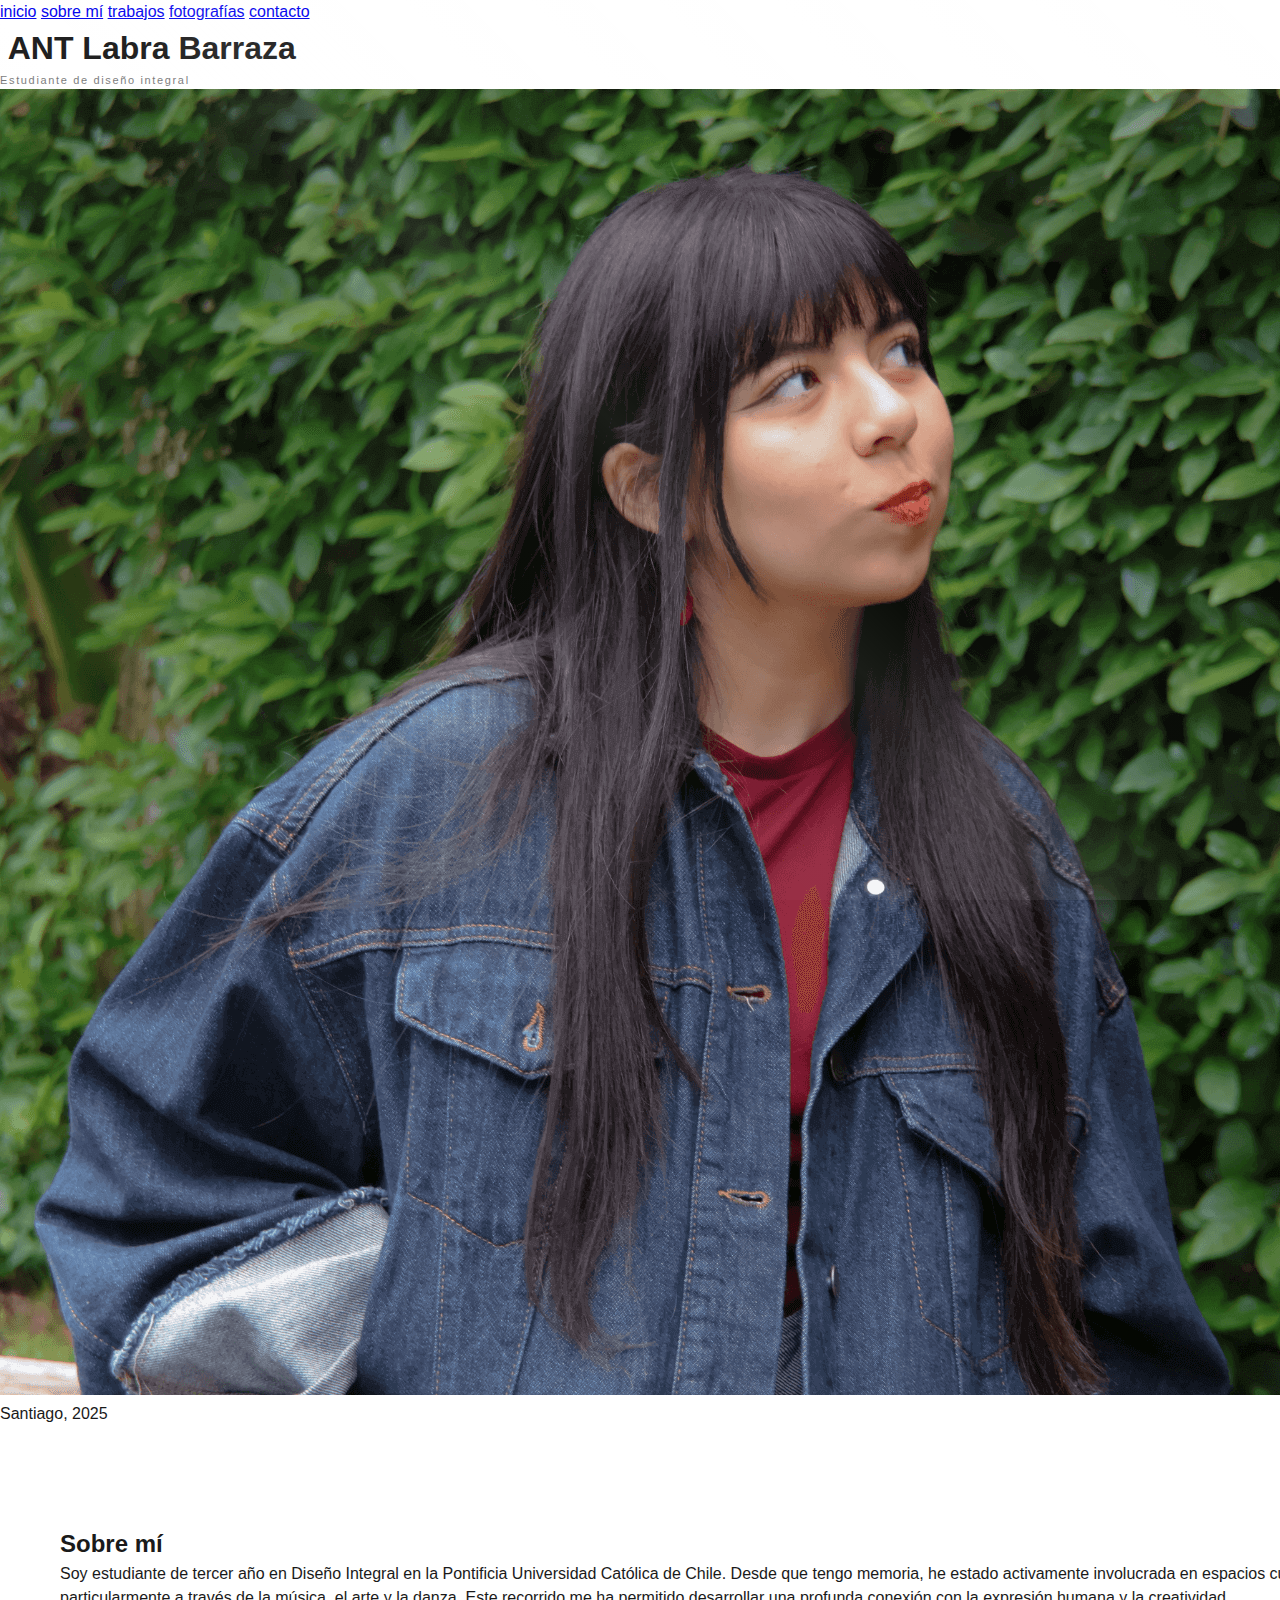
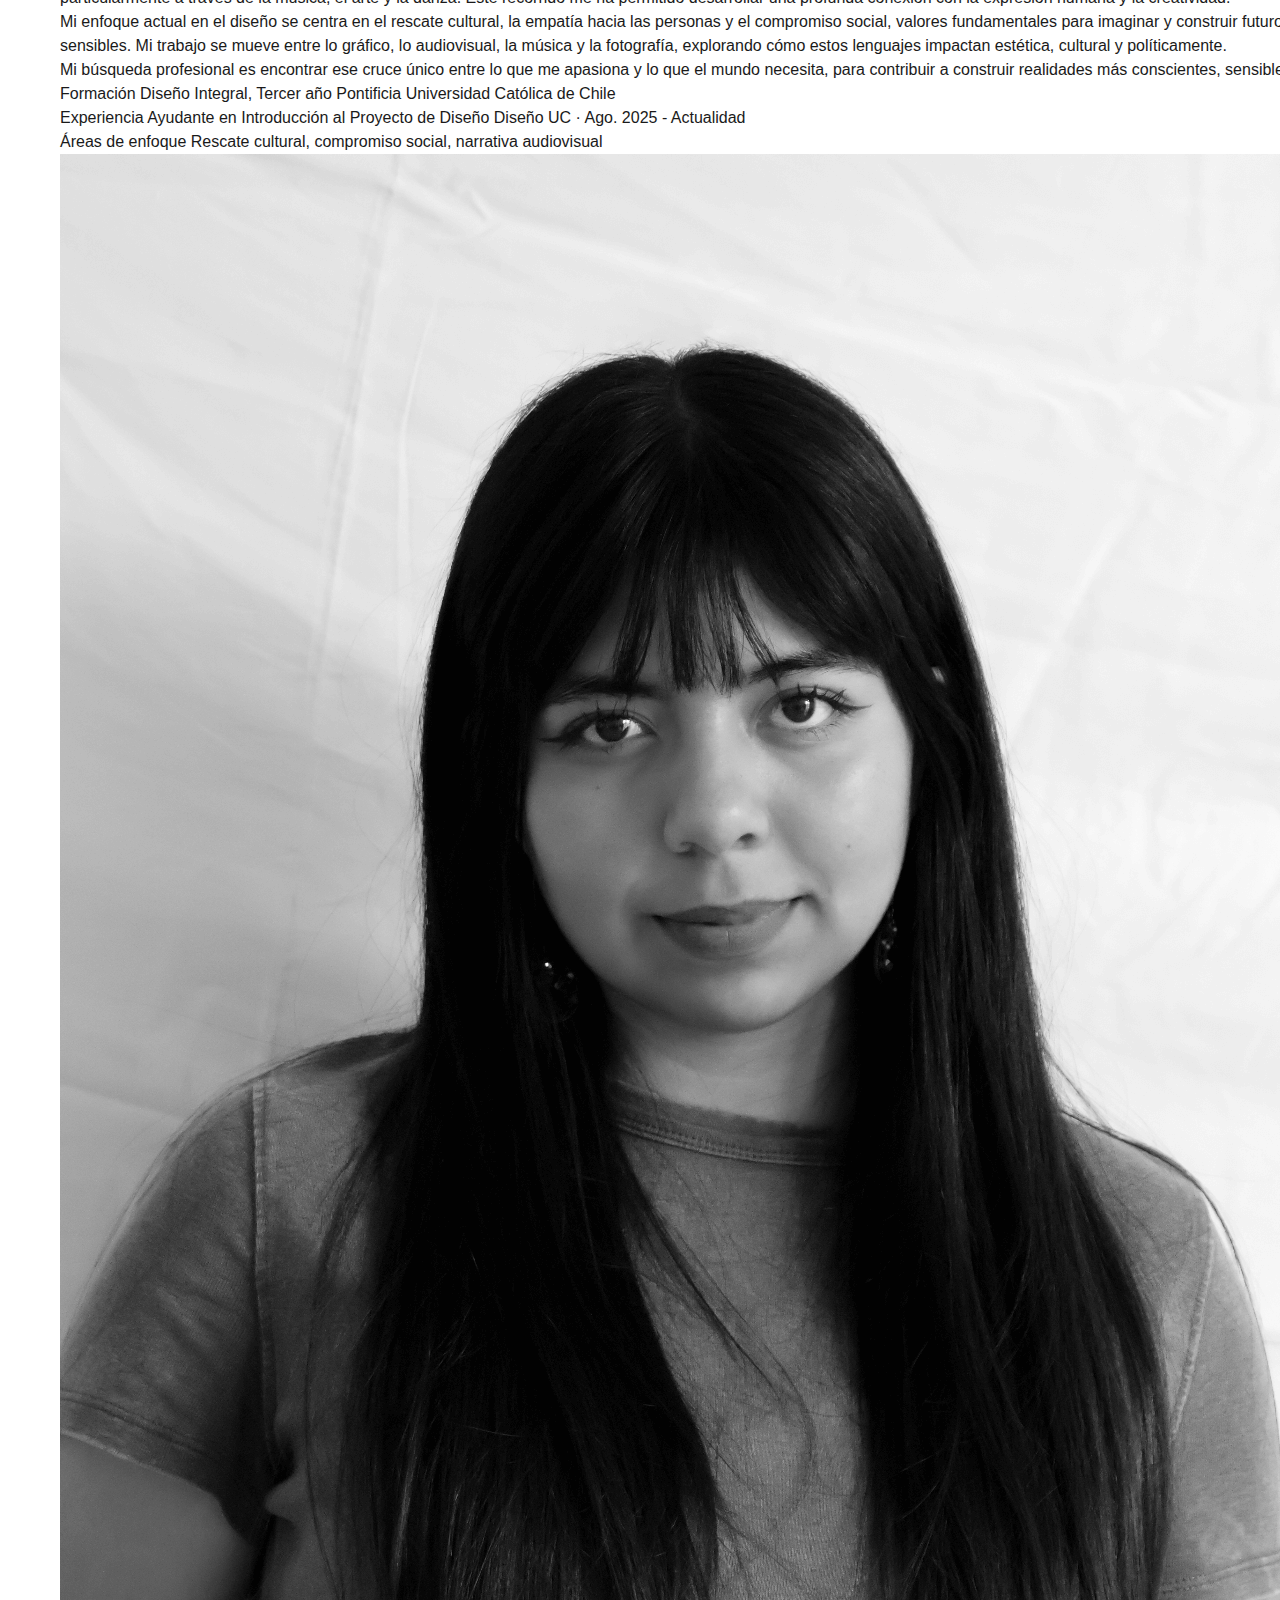
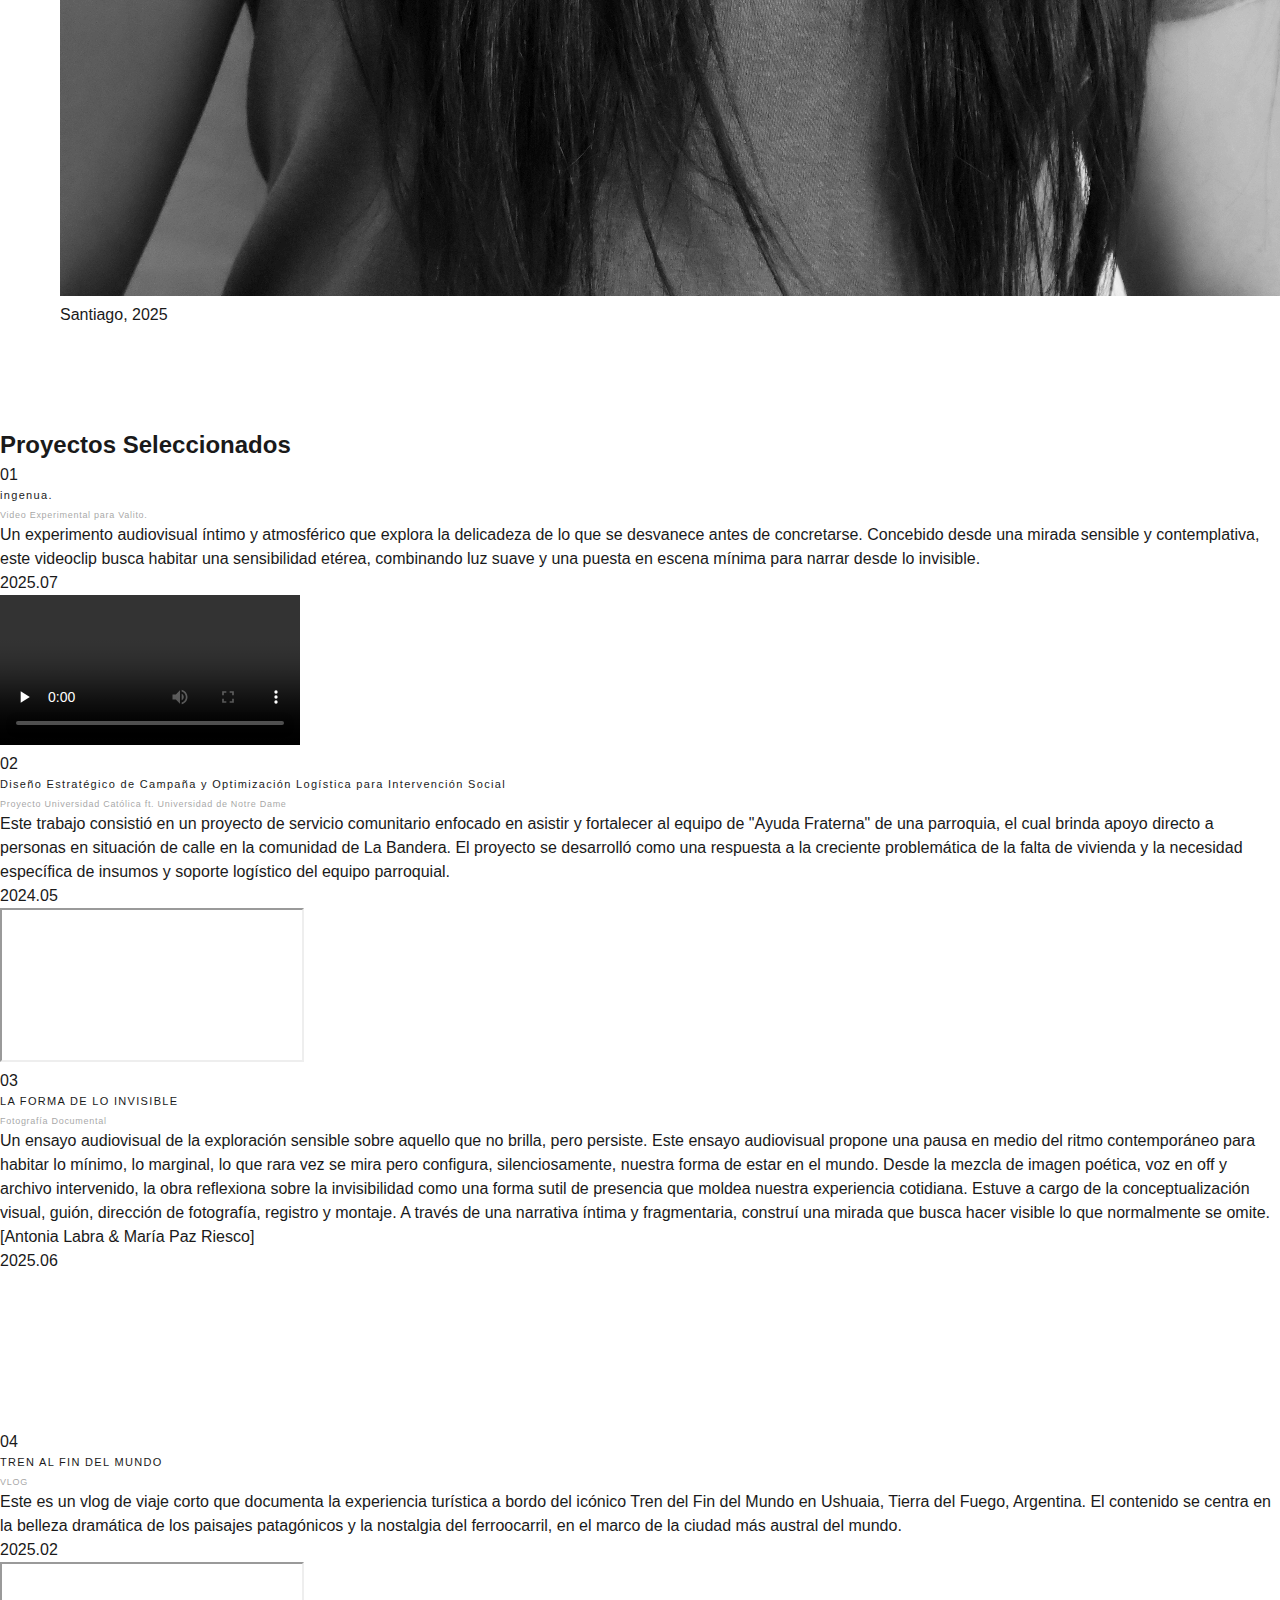
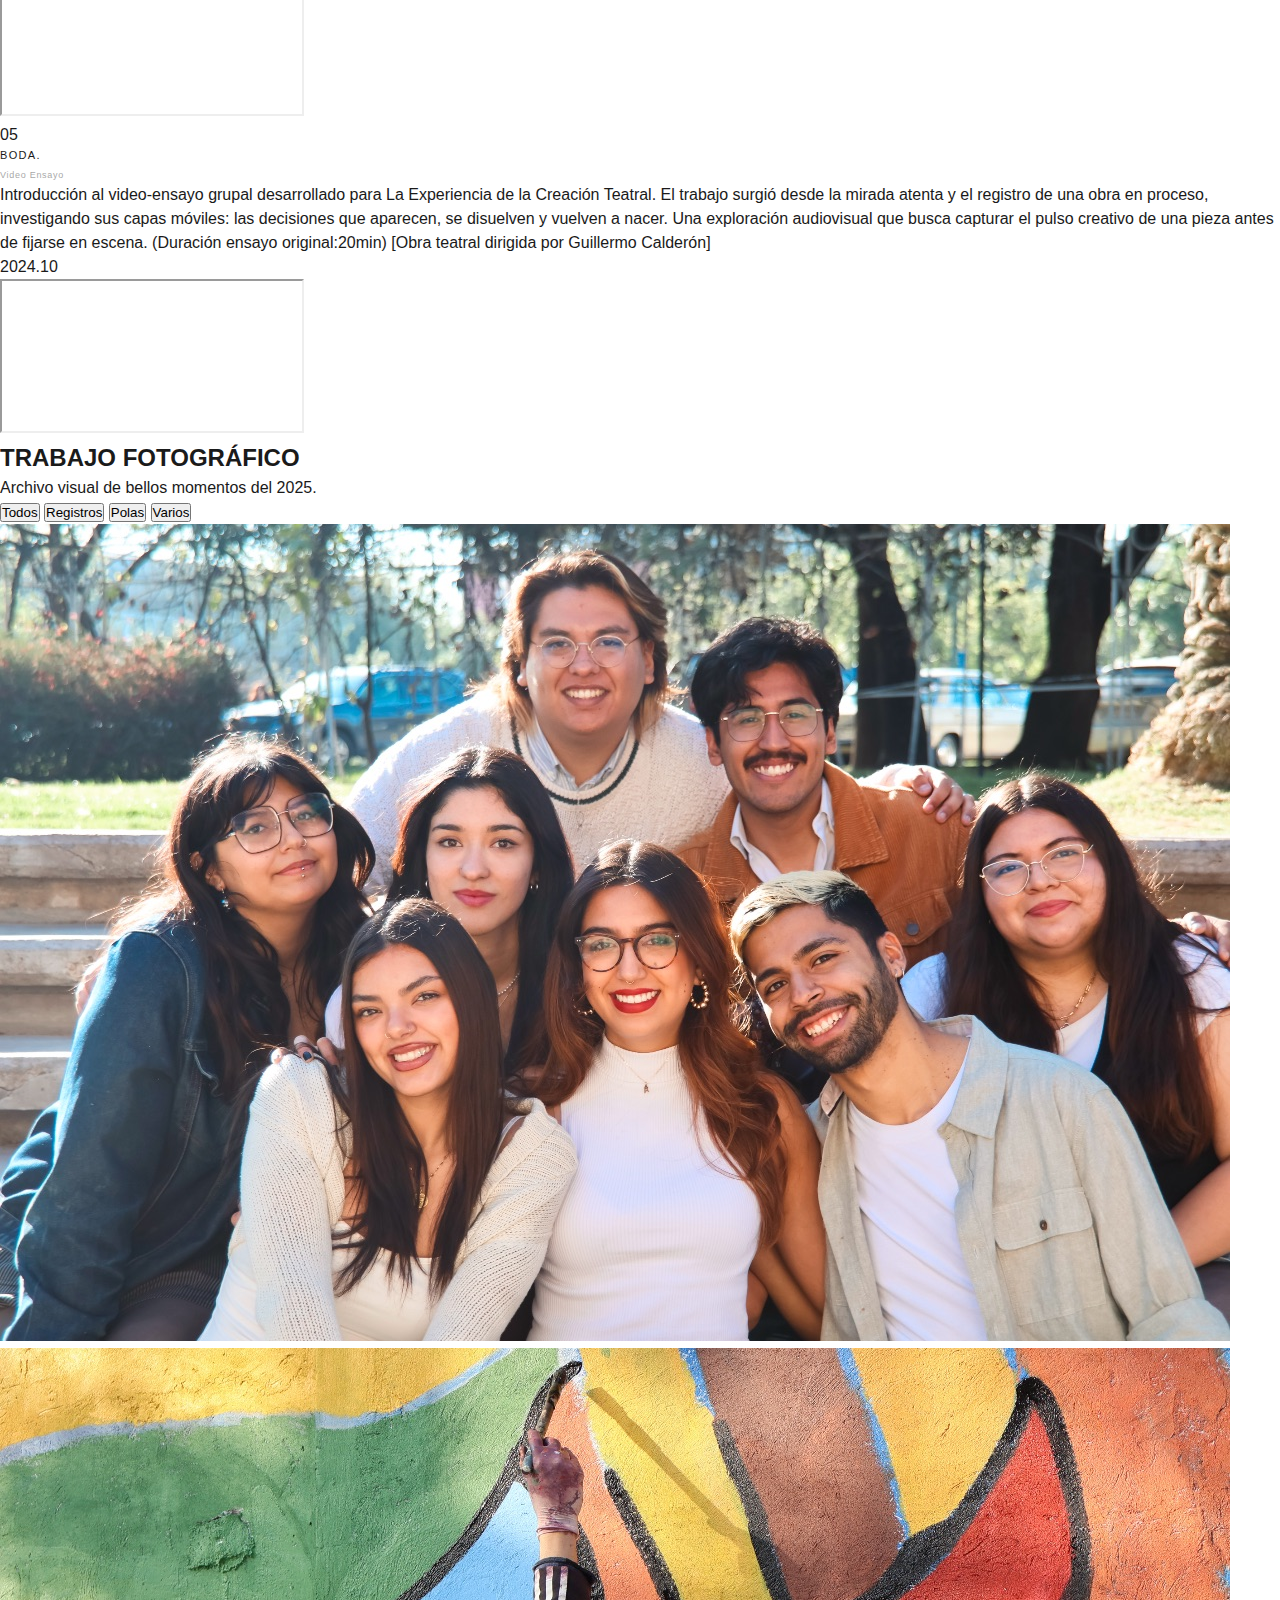
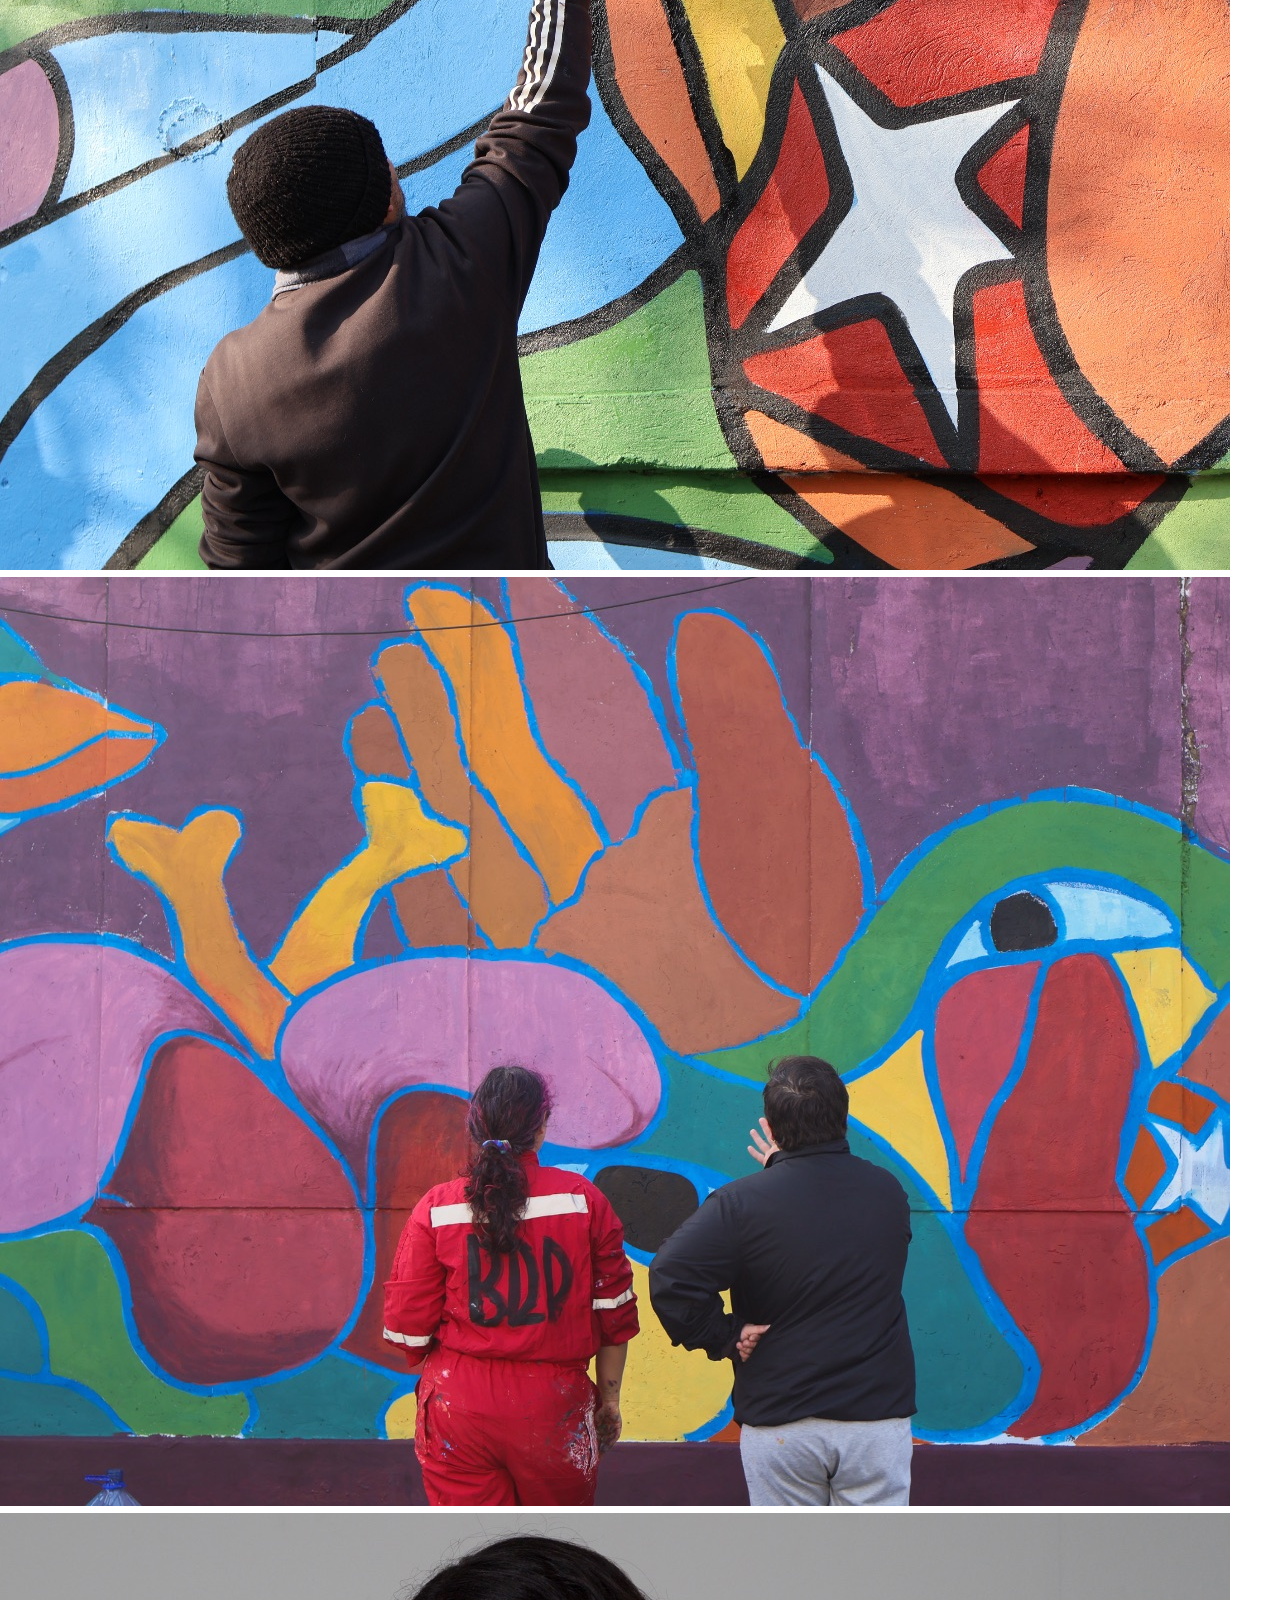
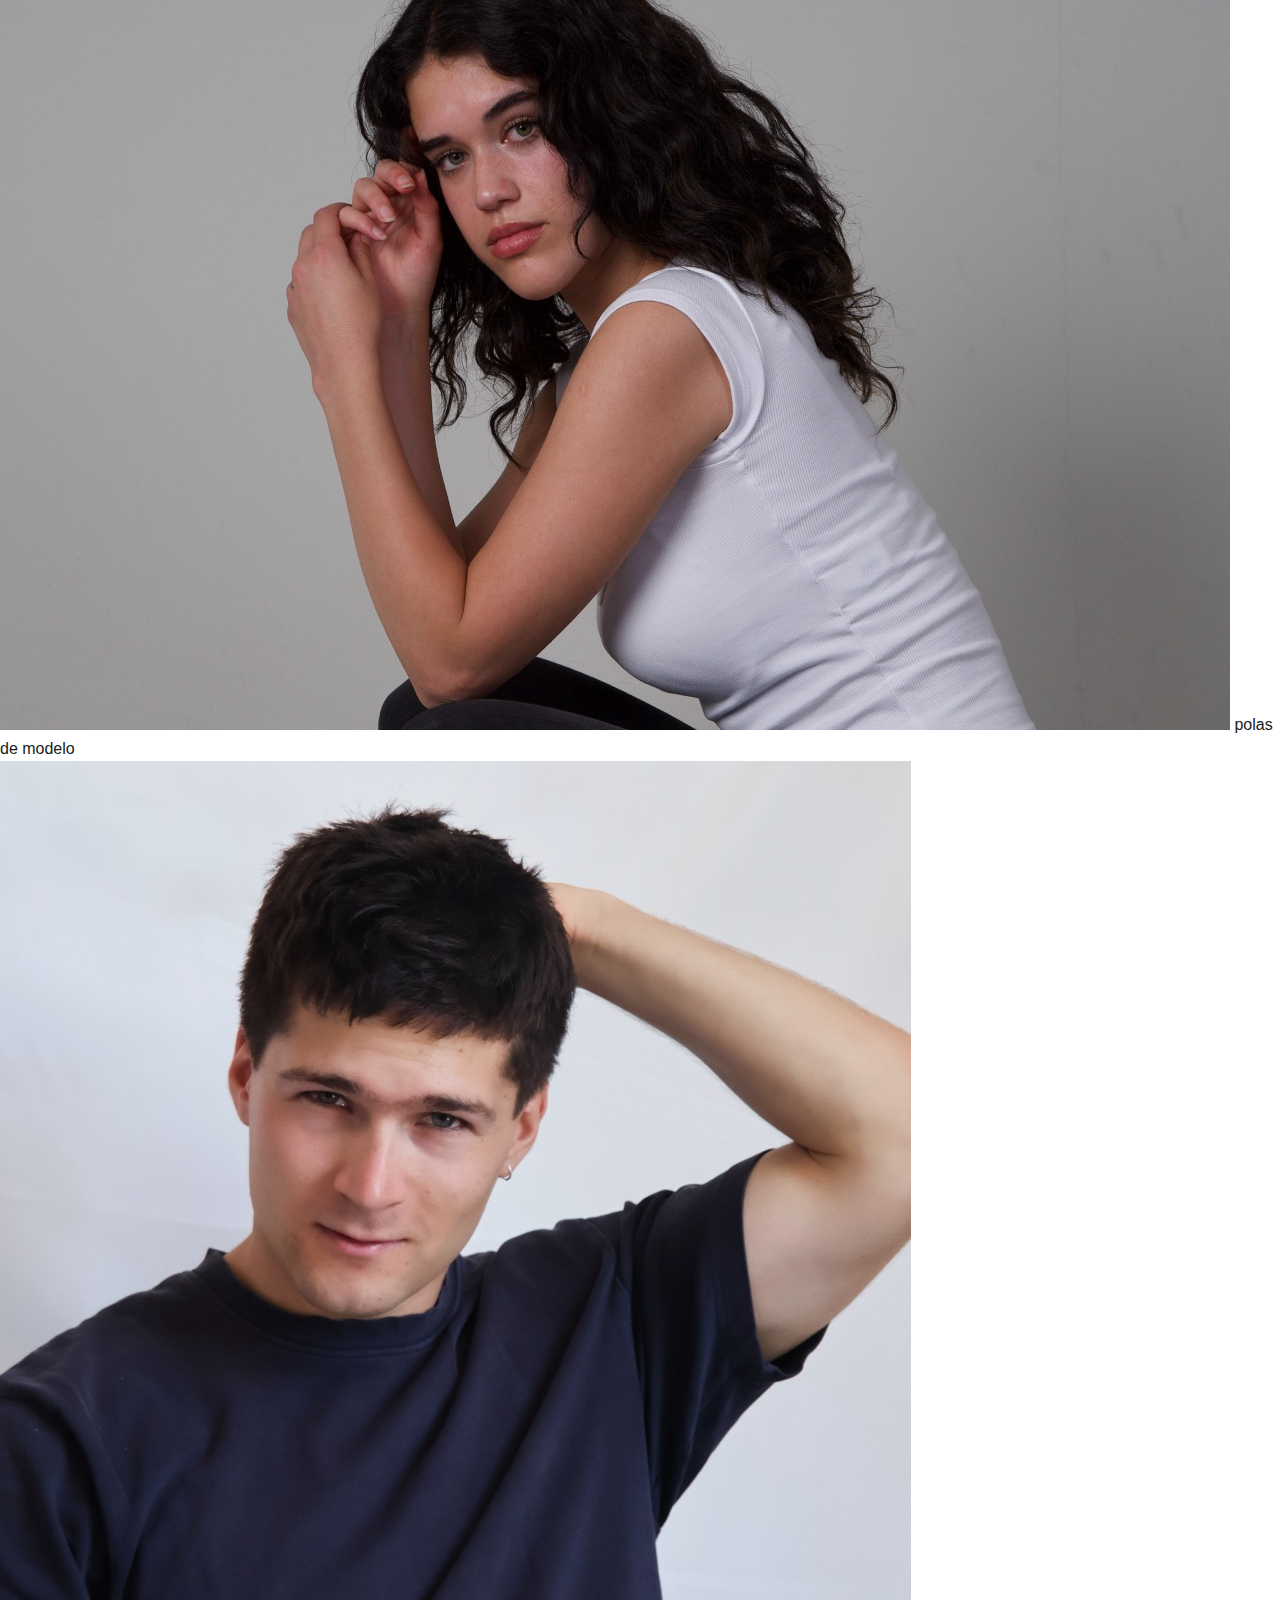
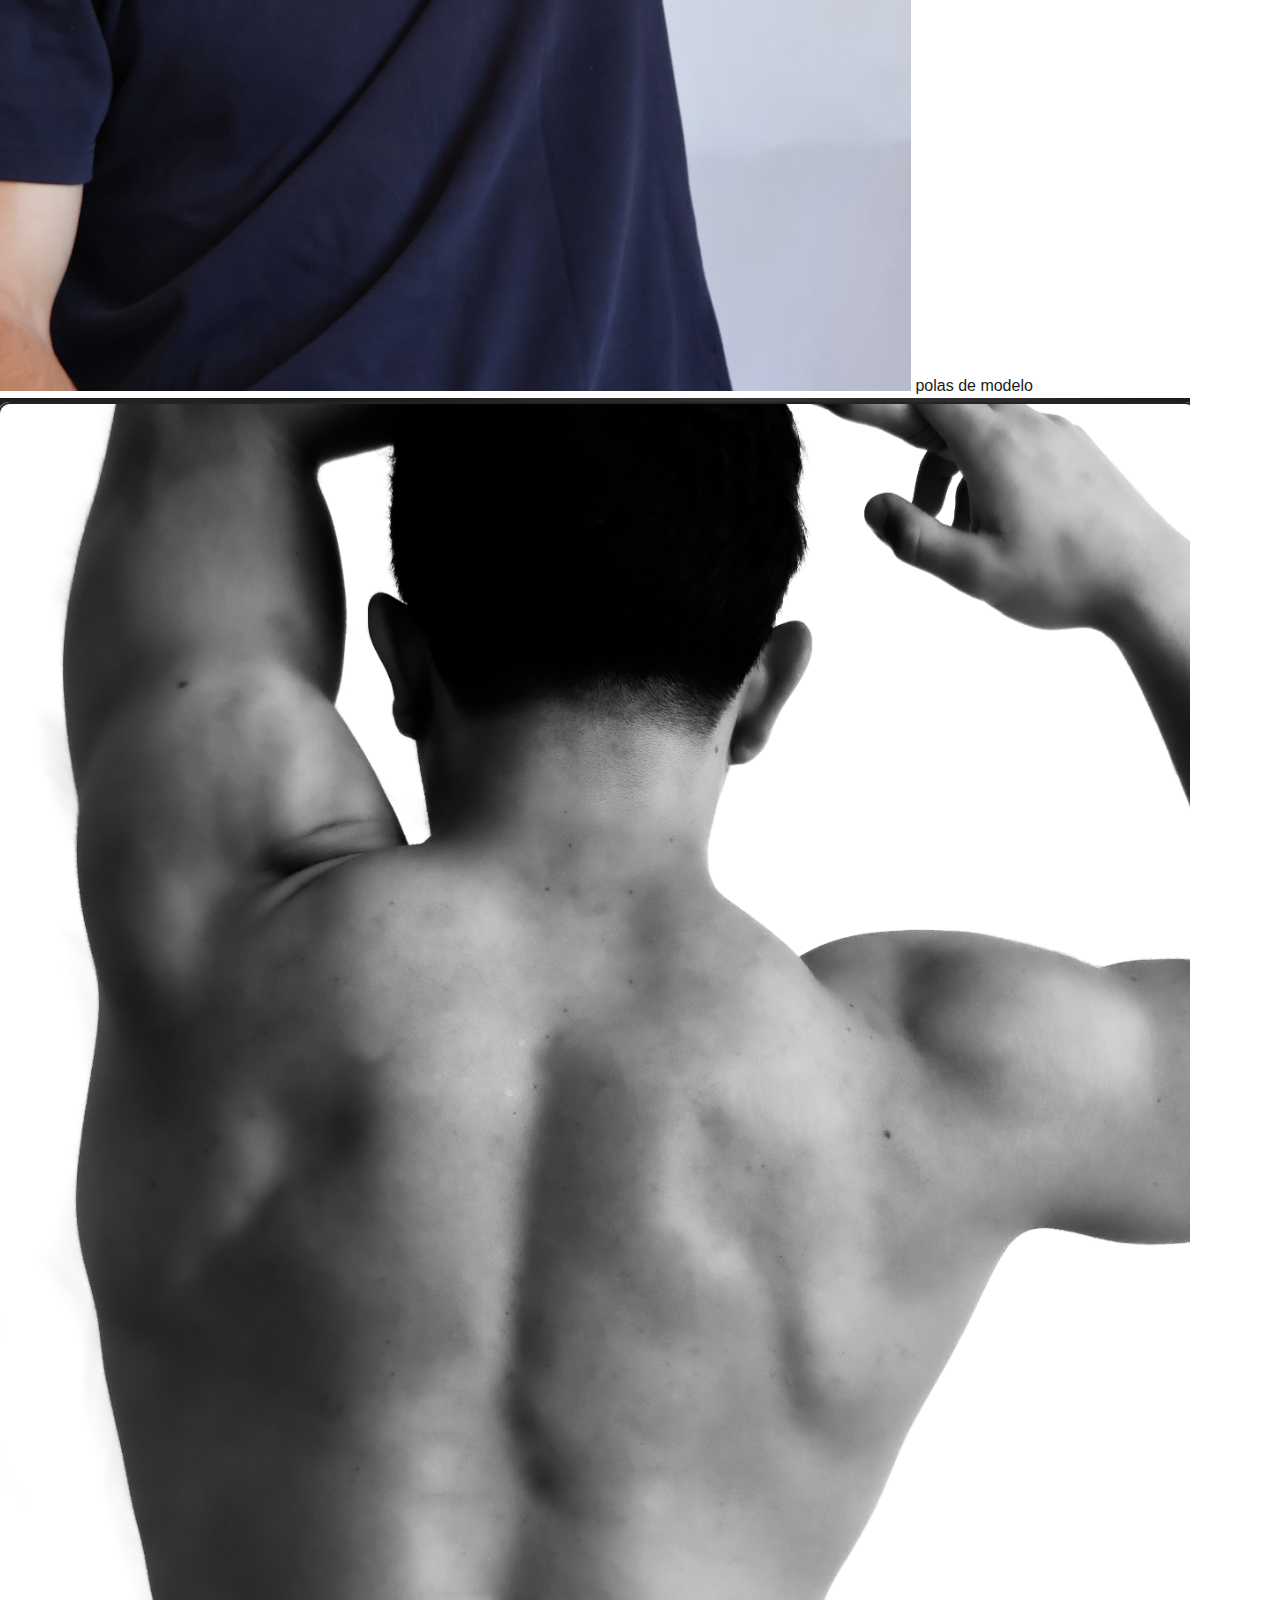
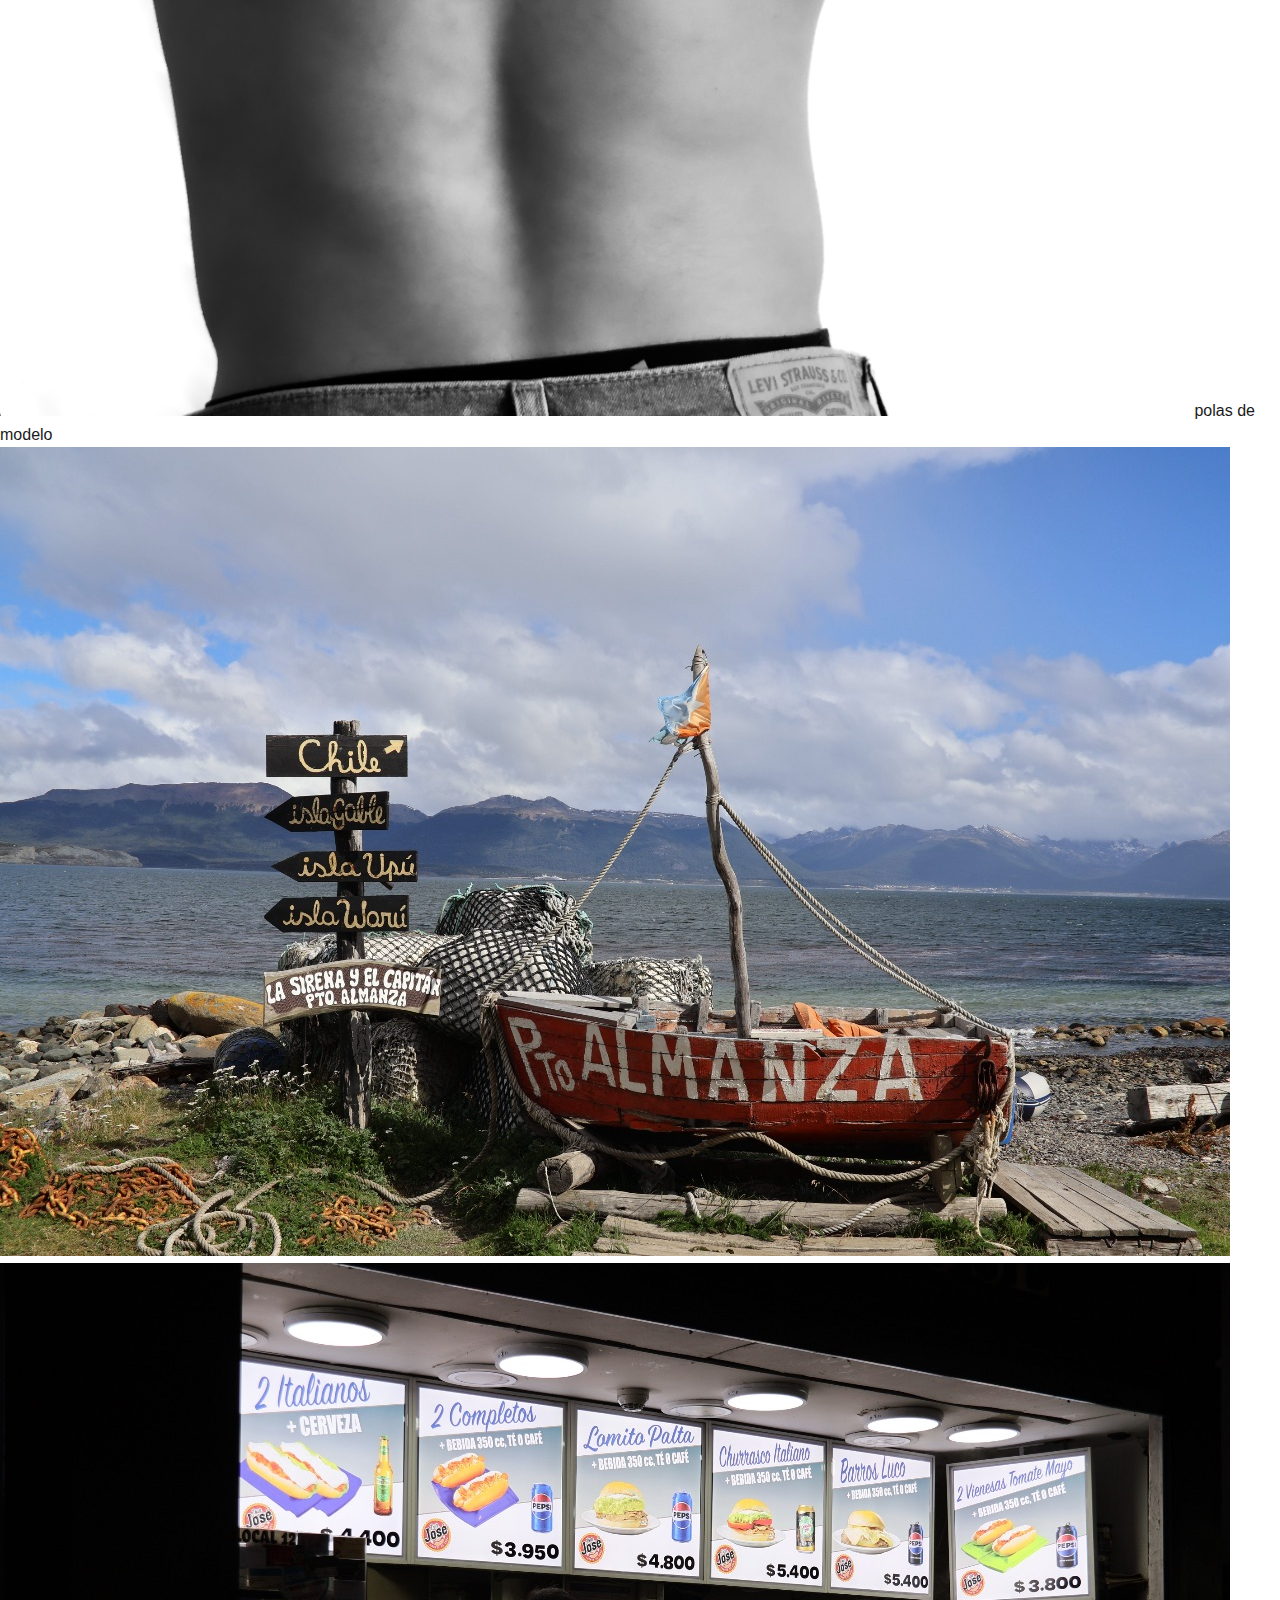
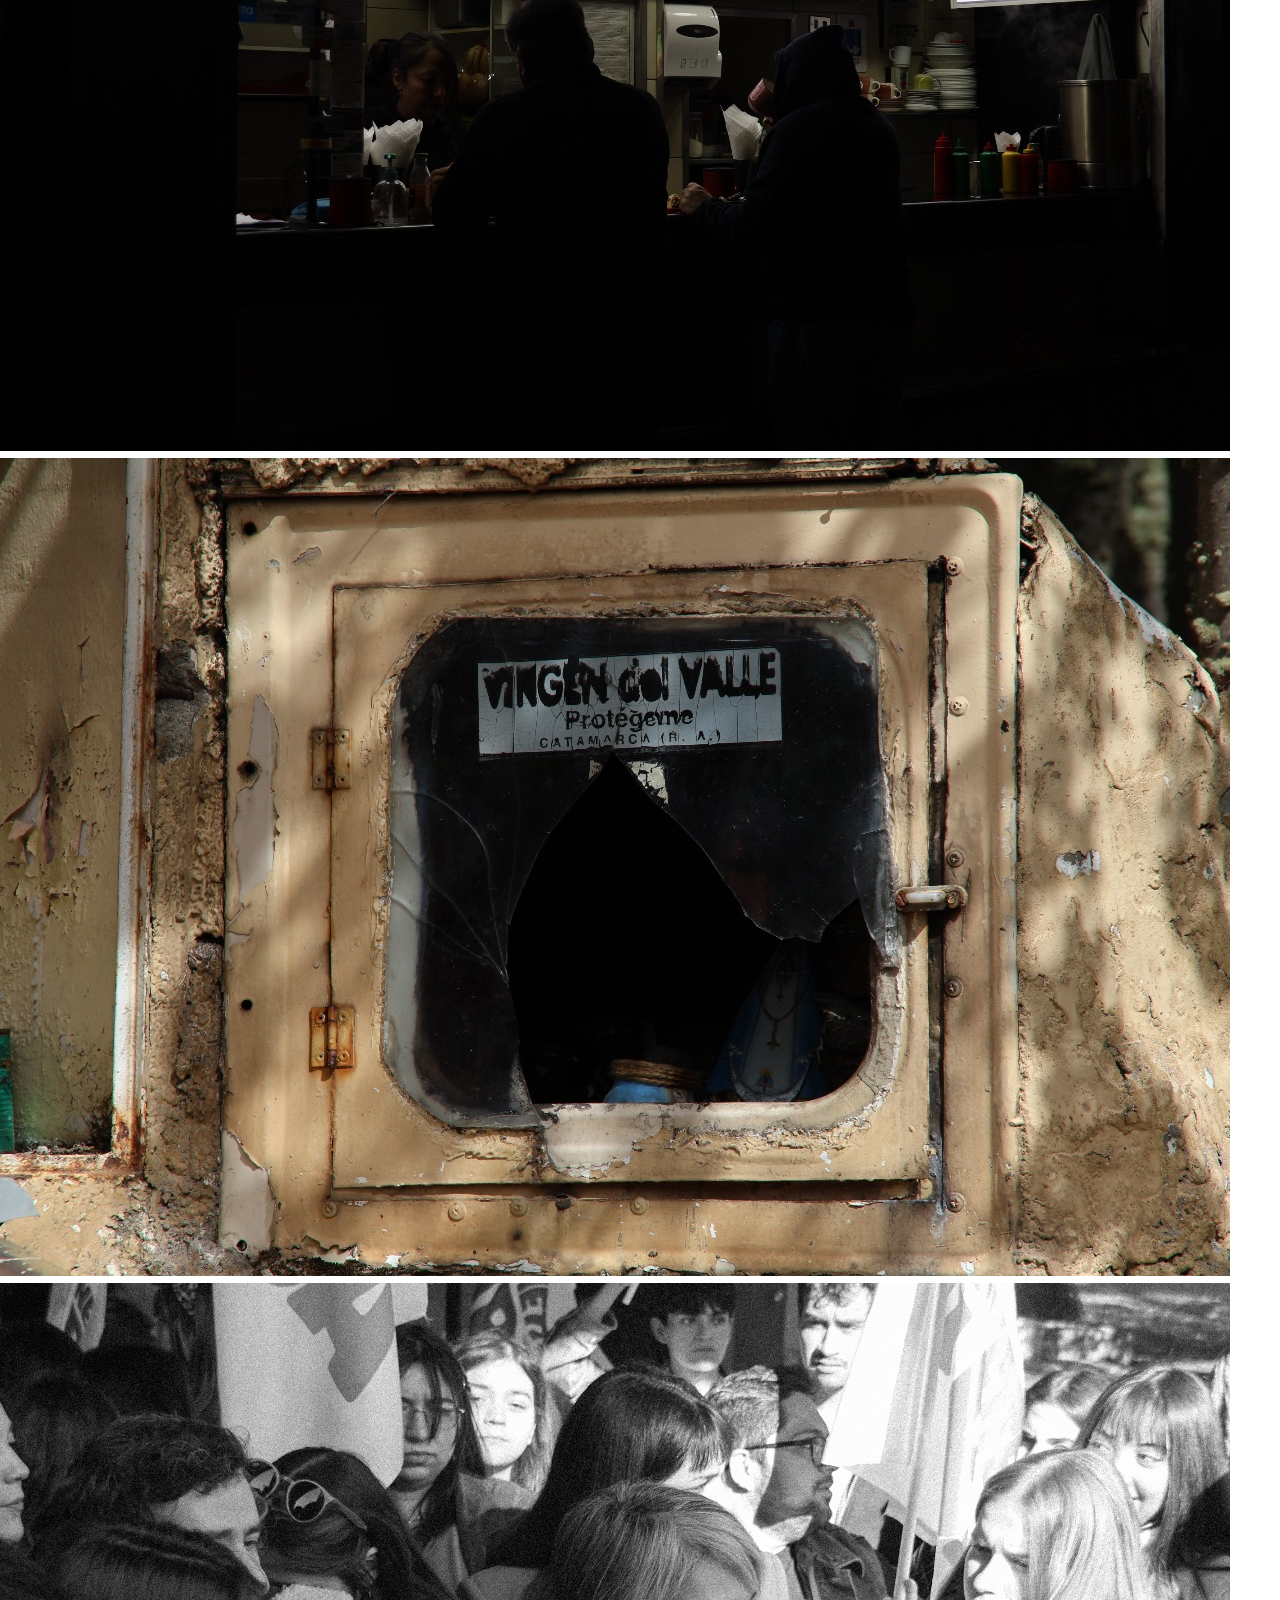
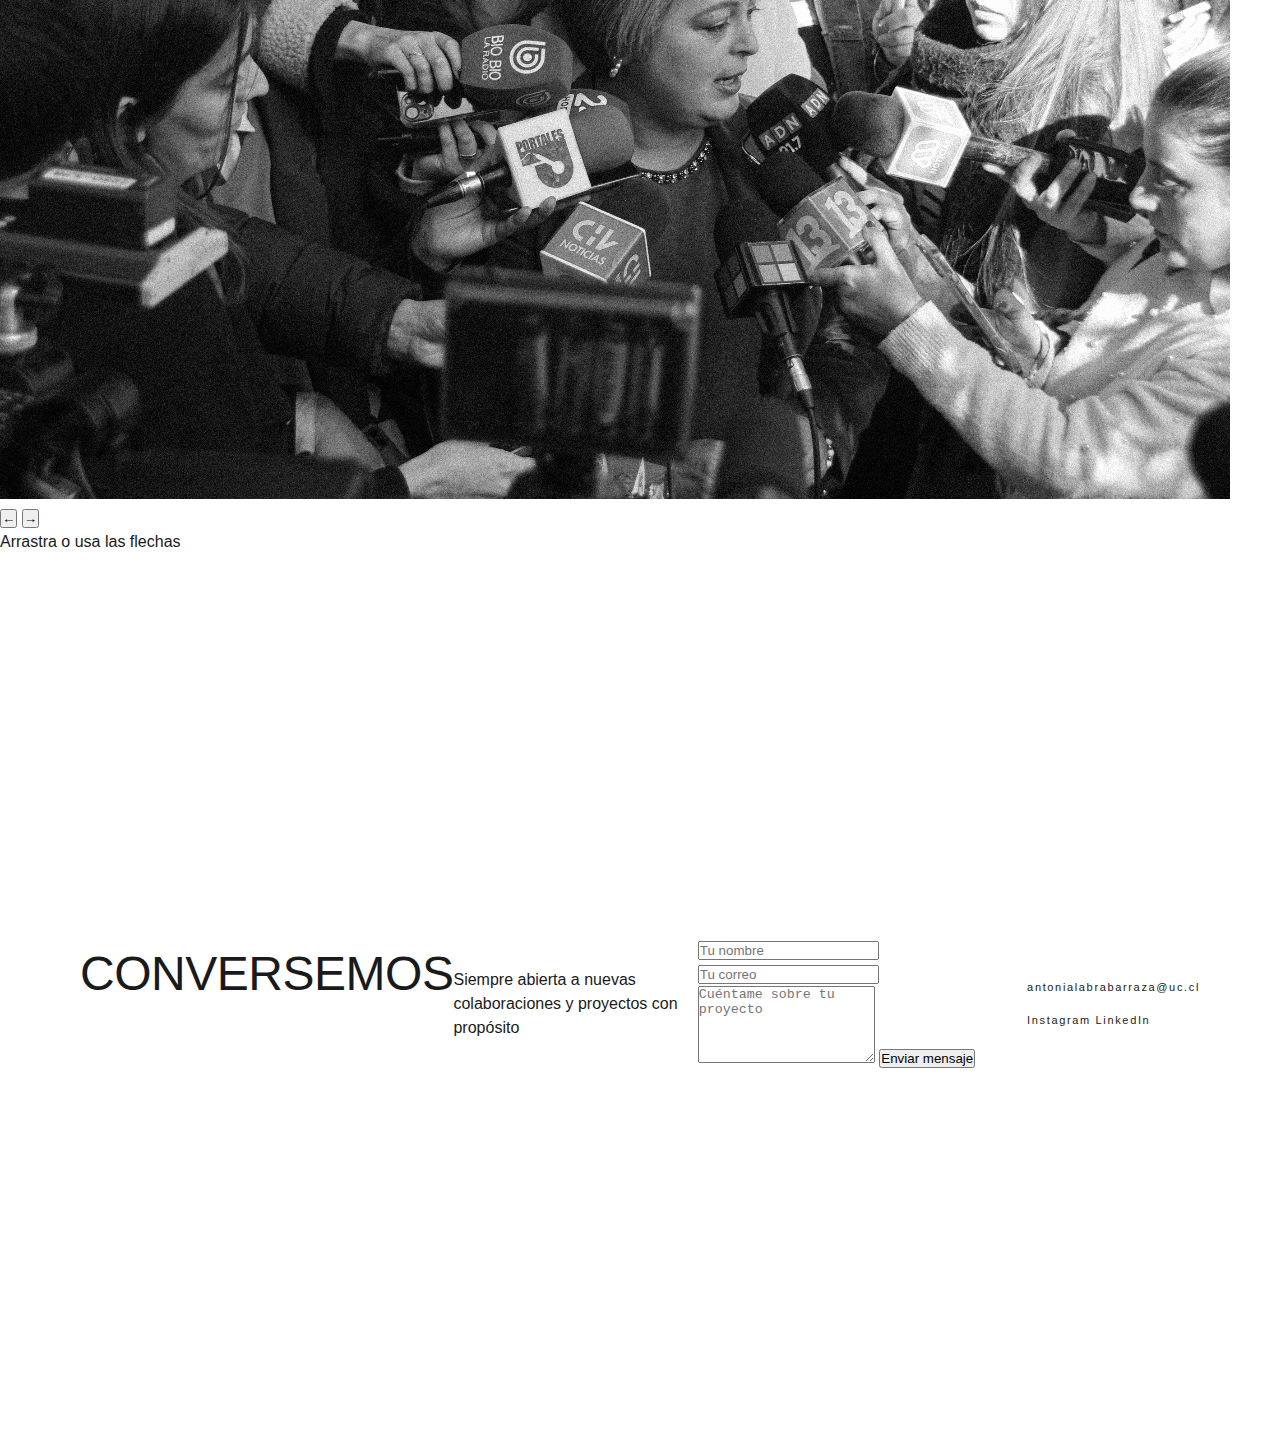
<file: index.html>
<!DOCTYPE html>
<html lang="es">
<head>
    <meta charset="UTF-8">
    <meta name="viewport" content="width=device-width, initial-scale=1.0">
    <title>ANT LABRA · Portfolio</title>
    
    <!-- 1. PRELOAD RECURSOS CRÍTICOS -->
    <link rel="preload" href="style.css" as="style">
    <link rel="preload" href="yo.png" as="image">
    
    <!-- 2. PRECONNECT A DOMINIOS EXTERNOS -->
    <link rel="preconnect" href="https://www.youtube.com">
    <link rel="preconnect" href="https://player.vimeo.com">
    
    <link rel="stylesheet" href="style.css">
    
    <!-- 3. DEFER SCRIPT PARA NO BLOQUEAR RENDER -->
    <script src="script.js" defer></script>
</head>
<body>
    <nav class="main-nav">
        <a href="#home" class="nav-item active" data-section="home">inicio</a>
        <a href="#about" class="nav-item" data-section="about">sobre mí</a>
        <a href="#work" class="nav-item" data-section="work">trabajos</a>
        <a href="#playground" class="nav-item" data-section="playground">fotografías</a>
        <a href="#contact" class="nav-item" data-section="contact">contacto</a>
    </nav>

    <main>
    <section id="home" class="section active">
        <div class="hero-container">
            <div class="hero-content">
                <h1 class="hero-title">
                    <span>‎ </span>
                    <span>ANT</span>
                    <span>Labra Barraza</span>
                </h1>
                <p class="hero-subtitle">Estudiante de diseño integral</p>
            </div>
            <div class="hero-image">
                <!-- 4. IMAGEN HERO SIN LAZY (ES LCP) -->
                <img src="yo.png" alt="ANT LABRA" fetchpriority="high">
                <div class="image-caption">Santiago, 2025</div>
            </div>
        </div>
    </section>

    <section id="about" class="section">
        <div class="about-container">
            <div class="about-grid">
                <div class="about-text">
                    <h2 class="about-title">Sobre mí</h2>
                    
                    <div class="about-content">
                        <p class="about-paragraph">
                            Soy estudiante de tercer año en Diseño Integral en la Pontificia 
                            Universidad Católica de Chile. Desde que tengo memoria, he estado 
                            activamente involucrada en espacios culturales, particularmente a 
                            través de la música, el arte y la danza. Este recorrido me ha 
                            permitido desarrollar una profunda conexión con la expresión humana 
                            y la creatividad.
                        </p>
                        
                        <p class="about-paragraph">
                            Mi enfoque actual en el diseño se centra en el rescate cultural, la 
                            empatía hacia las personas y el compromiso social, valores fundamentales 
                            para imaginar y construir futuros más justos y sensibles. Mi trabajo se 
                            mueve entre lo gráfico, lo audiovisual, la música y la fotografía, 
                            explorando cómo estos lenguajes impactan estética, cultural y políticamente.
                        </p>
                        
                        <p class="about-paragraph">
                            Mi búsqueda profesional es encontrar ese cruce único entre lo que me 
                            apasiona y lo que el mundo necesita, para contribuir a construir 
                            realidades más conscientes, sensibles y humanas.
                        </p>

                        <div class="about-details">
                            <div class="detail-item">
                                <span class="detail-label">Formación</span>
                                <span class="detail-value">Diseño Integral, Tercer año</span>
                                <span class="detail-value">Pontificia Universidad Católica de Chile</span>
                            </div>
                            
                            <div class="detail-item">
                                <span class="detail-label">Experiencia</span>
                                <span class="detail-value">Ayudante en Introducción al Proyecto de Diseño</span>
                                <span class="detail-subtitle">Diseño UC · Ago. 2025 - Actualidad</span>
                            </div>
                            
                            <div class="detail-item">
                                <span class="detail-label">Áreas de enfoque</span>
                                <span class="detail-value">Rescate cultural, compromiso social, narrativa audiovisual</span>
                            </div>
                        </div>
                    </div>
                </div>
                
                <div class="about-visual">
                    <div class="visual-card">
                        <!-- 5. LAZY LOADING PARA IMÁGENES FUERA DE VIEWPORT -->
                        <img src="yo2.jpg" alt="Antonia Labra" loading="lazy">
                    </div>
                    <div class="image-caption">Santiago, 2025</div>
                </div>
            </div>
        </div>
    </section>

    <section id="work" class="section">
        <div class="work-container">
            <h2 class="section-title">Proyectos Seleccionados</h2>
            
            <!-- 01: INGENUA -->
            <article class="project-item">
                <div class="project-text">
                    <span class="project-number">01</span>
                    <h3 class="project-title">ingenua.</h3>
                    <p class="project-type">Video Experimental para Valito.</p>
                    <p class="project-description">
                        Un experimento audiovisual íntimo y atmosférico que explora la delicadeza de lo que se desvanece antes de concretarse. Concebido desde una mirada sensible y contemplativa, este videoclip busca habitar una sensibilidad etérea, combinando luz suave y una puesta en escena mínima para narrar desde lo invisible.
                    </p>
                    <span class="project-year">2025.07</span>
                </div>
                <div class="project-visual">
                    <!-- 6. PRELOAD="NONE" PARA VIDEOS -->
                    <video src="ingenua.mp4" controls preload="none" loading="lazy"></video>
                </div>
            </article>
                
            <!-- 02: DISEÑO ESTRATÉGICO -->
            <article class="project-item">
                <div class="project-text">
                    <span class="project-number">02</span>
                    <h3 class="project-title">Diseño Estratégico de Campaña y Optimización Logística para Intervención Social</h3>
                    <p class="project-type">Proyecto Universidad Católica ft. Universidad de Notre Dame</p>
                    <p class="project-description">
                        Este trabajo consistió en un proyecto de servicio comunitario enfocado en asistir y fortalecer al equipo de "Ayuda Fraterna" de una parroquia, el cual brinda apoyo directo a personas en situación de calle en la comunidad de La Bandera. El proyecto se desarrolló como una respuesta a la creciente problemática de la falta de vivienda y la necesidad específica de insumos y soporte logístico del equipo parroquial.
                    </p>
                    <span class="project-year">2024.05</span>
                </div>
                <div class="project-visual project-visual-youtube">
                    <!-- 7. LAZY LOADING PARA IFRAMES -->
                    <iframe 
                        src="https://www.youtube.com/embed/JD5BkY8Dqws" 
                        title="YouTube video player" 
                        allow="accelerometer; autoplay; clipboard-write; encrypted-media; gyroscope; picture-in-picture; web-share" 
                        allowfullscreen
                        loading="lazy">
                    </iframe>
                </div>
            </article>
            
            <!-- 03: LA FORMA DE LO INVISIBLE -->
            <article class="project-item">
                <div class="project-text">
                    <span class="project-number">03</span>
                    <h3 class="project-title">LA FORMA DE LO INVISIBLE</h3>
                    <p class="project-type">Fotografía Documental</p>
                    <p class="project-description"> 
                        Un ensayo audiovisual de la exploración sensible sobre aquello que no brilla, pero persiste. Este ensayo audiovisual propone una pausa en medio del ritmo contemporáneo para habitar lo mínimo, lo marginal, lo que rara vez se mira pero configura, silenciosamente, nuestra forma de estar en el mundo.

Desde la mezcla de imagen poética, voz en off y archivo intervenido, la obra reflexiona sobre la invisibilidad como una forma sutil de presencia que moldea nuestra experiencia cotidiana.

Estuve a cargo de la conceptualización visual, guión, dirección de fotografía, registro y montaje. A través de una narrativa íntima y fragmentaria, construí una mirada que busca hacer visible lo que normalmente se omite.
 [Antonia Labra & María Paz Riesco]
                    </p>
                    <span class="project-year">2025.06</span>
                </div>
                <div class="project-visual project-visual-youtube">
                    <iframe src="https://player.vimeo.com/video/1143708076?badge=0&amp;autopause=0&amp;player_id=0&amp;app_id=58479" frameborder="0" allow="autoplay; fullscreen; picture-in-picture; clipboard-write; encrypted-media; web-share" referrerpolicy="strict-origin-when-cross-origin" style="width:100%;height:100%;" title="ensayo" loading="lazy"></iframe>
                </div>
            </article>

            <!-- 04: TREN AL FIN DEL MUNDO -->
            <article class="project-item">
                <div class="project-text">
                    <span class="project-number">04</span>
                    <h3 class="project-title">TREN AL FIN DEL MUNDO</h3>
                    <p class="project-type">VLOG</p>
                    <p class="project-description">
                        Este es un vlog de viaje corto que documenta la experiencia turística a bordo del icónico Tren del Fin del Mundo en Ushuaia, Tierra del Fuego, Argentina. El contenido se centra en la belleza dramática de los paisajes patagónicos y la nostalgia del ferroocarril, en el marco de la ciudad más austral del mundo.
                    </p>
                    <span class="project-year">2025.02</span>
                </div>
                <div class="project-visual project-visual-youtube">
                    <iframe 
                        src="https://www.youtube.com/embed/hNlkHj3Ik84" 
                        title="YouTube video player" 
                        allow="accelerometer; autoplay; clipboard-write; encrypted-media; gyroscope; picture-in-picture; web-share" 
                        allowfullscreen
                        loading="lazy">
                    </iframe>
                </div>
            </article>

            <!-- 05: BODA -->
            <article class="project-item">
                <div class="project-text">
                    <span class="project-number">05</span>
                    <h3 class="project-title">BODA.</h3>
                    <p class="project-type">Video Ensayo</p>
                    <p class="project-description">
                    Introducción al video-ensayo grupal desarrollado para La Experiencia de la Creación Teatral. El trabajo surgió desde la mirada atenta y el registro de una obra en proceso, investigando sus capas móviles: las decisiones que aparecen, se disuelven y vuelven a nacer. Una exploración audiovisual que busca capturar el pulso creativo de una pieza antes de fijarse en escena. (Duración ensayo original:20min)
                         [Obra teatral dirigida por Guillermo Calderón]
                    </p>
                    <span class="project-year">2024.10</span>
                </div>
                <div class="project-visual project-visual-youtube">
                    <iframe 
                        src="https://www.youtube.com/embed/DKAHzURgldw"
                        title="YouTube video player" 
                        allow="accelerometer; autoplay; clipboard-write; encrypted-media; gyroscope; picture-in-picture; web-share" 
                        allowfullscreen
                        loading="lazy">
                    </iframe>
                </div>
            </article>
        </div>
    </section>

    <section id="playground" class="section">
        <div class="work-container">
            <div class="playground-header">
                <h2 class="playground-title">TRABAJO FOTOGRÁFICO</h2>
                <p class="playground-subtitle">Archivo visual de bellos momentos del 2025.</p>
            </div>

            <div class="filter-container">
                <button class="filter-btn active" data-filter="todos">Todos</button>
                <button class="filter-btn" data-filter="registros">Registros</button>
                <button class="filter-btn" data-filter="polas">Polas</button>
                <button class="filter-btn" data-filter="varios">Varios</button>
            </div>

            <div class="carousel-wrapper">
                <div class="playground-grid" id="carousel">
                    <!-- TODAS CON LAZY LOADING -->
                    <div class="photo-item" data-category="registros">
                        <div class="photo-wrapper">
                            <img src="amanecer1.jpg" alt="Registro 1" loading="lazy">
                        </div>
                    </div>
                    <div class="photo-item" data-category="registros">
                        <div class="photo-wrapper">
                            <img src="brp3.jpg" alt="Registro 2" loading="lazy">
                        </div>
                    </div>
                    <div class="photo-item" data-category="registros">
                        <div class="photo-wrapper">
                            <img src="brp5.jpg" alt="Registro 3" loading="lazy">
                        </div>
                    </div>

                    <div class="photo-item" data-category="polas">
                        <div class="photo-wrapper">
                            <img src="tuti.jpg" alt="Pola 1" loading="lazy">
                            <span class="photo-caption">polas de modelo</span>
                        </div>
                    </div>
                    <div class="photo-item" data-category="polas">
                        <div class="photo-wrapper">
                            <img src="pola10.jpg" alt="Pola 2" loading="lazy">
                            <span class="photo-caption">polas de modelo</span>
                        </div>
                    </div>
                    <div class="photo-item" data-category="polas">
                        <div class="photo-wrapper">
                            <img src="espalda.jpg" alt="Pola 3" loading="lazy">
                            <span class="photo-caption">polas de modelo</span>
                        </div>
                    </div>

                    <div class="photo-item" data-category="varios">
                        <div class="photo-wrapper">
                            <img src="paisaje2.jpg" alt="Varios 1" loading="lazy">
                        </div>
                    </div>
                    <div class="photo-item" data-category="varios">
                        <div class="photo-wrapper">
                            <img src="calle.jpg" alt="Varios 2" loading="lazy">
                        </div>
                    </div>
                    <div class="photo-item" data-category="varios">
                        <div class="photo-wrapper">
                            <img src="paisaje4.jpg" alt="Varios 3" loading="lazy">
                        </div>
                    </div>
                    <div class="photo-item" data-category="varios">
                        <div class="photo-wrapper">
                            <img src="jara.jpg" alt="Varios 4" loading="lazy">
                        </div>
                    </div>
                </div>

                <div class="carousel-controls">
                    <button class="carousel-btn" id="prevBtn">←</button>
                    <button class="carousel-btn" id="nextBtn">→</button>
                </div>

                <div class="scroll-indicator">Arrastra o usa las flechas</div>
            </div>
        </div>
    </section>

    <section id="contact" class="section">
        <div class="contact-container">
            <h2 class="contact-title">CONVERSEMOS</h2>
            <p class="contact-intro">Siempre abierta a nuevas colaboraciones y proyectos con propósito</p>

            <form class="contact-form">
                <input type="text" placeholder="Tu nombre" required>
                <input type="email" placeholder="Tu correo" required>
                <textarea rows="5" placeholder="Cuéntame sobre tu proyecto" required></textarea>
                <button type="submit" class="submit-btn">Enviar mensaje</button>
            </form>

            <div class="contact-links">
                <a href="mailto:antonialabrabarraza@uc.cl">antonialabrabarraza@uc.cl</a>
                <a href="https://www.instagram.com/opticaquieta/" target="_blank">Instagram</a>
                <a href="https://www.linkedin.com/in/antonia-labra-barraza-6b6877342/" target="_blank">LinkedIn</a>
            </div>
        </div>
    </section>
    </main>
</body>
</html>
</file>
<file: style.css>
/* ============================================
   RESET Y VARIABLES
   ============================================ */
* {
    margin: 0;
    padding: 0;
    box-sizing: border-box;
}

:root {
    --bg-primary: #ffffff;
    --bg-secondary: #fafafa;
    --text-primary: #1a1a1a;
    --text-secondary: #8a8a8a;
    --accent: #6b4f3d;
    --border-color: rgba(26, 26, 26, 0.08);
}

/* ============================================
   BODY Y EFECTOS GLOBALES
   ============================================ */
body {
    font-family: 'Helvetica Neue', Helvetica, Arial, sans-serif;
    background: var(--bg-primary);
    color: var(--text-primary);
    overflow-x: hidden;
    cursor: none;
    font-weight: 400;
    line-height: 1.5;
}

body::after {
    content: '';
    position: fixed;
    inset: 0;
    background: linear-gradient(45deg, transparent 0%, rgba(255,255,255,0.1) 45%, rgba(255,255,255,0.3) 50%, rgba(255,255,255,0.1) 55%, transparent 100%);
    pointer-events: none;
    z-index: 10000;
    opacity: 0.3;
}

/* ============================================
   CURSOR PERSONALIZADO
   ============================================ */
.custom-cursor {
    position: fixed;
    width: 16px;
    height: 16px;
    border: 1.5px solid var(--accent);
    border-radius: 50%;
    pointer-events: none;
    z-index: 10001;
    transition: transform 0.1s ease;
    mix-blend-mode: multiply;
}

.cursor-follower {
    position: fixed;
    width: 6px;
    height: 6px;
    background: var(--accent);
    border-radius: 50%;
    pointer-events: none;
    z-index: 10002;
    transition: transform 0.15s ease;
}

/* ============================================
   NAVEGACIÓN
   ============================================ */
.nav {
    position: fixed;
    top: 30px;
    right: 40px;
    z-index: 1000;
    font-size: 9px;
    letter-spacing: 0.1em;
    text-transform: uppercase;
    font-weight: 500;
}

.nav a {
    color: var(--text-primary);
    text-decoration: none;
    margin-left: 30px;
    transition: color 0.3s;
    display: inline-block;
    position: relative;
}

.nav a.active {
    color: var(--accent);
}

.nav a::after {
    content: '';
    position: absolute;
    bottom: -3px;
    left: 0;
    width: 0;
    height: 1px;
    background: var(--accent);
    transition: width 0.3s ease;
}

.nav a:hover::after {
    width: 100%;
}

/* ============================================
   PÁGINAS Y TRANSICIONES
   ============================================ */
.page {
    min-height: 100vh;
    display: none;
    opacity: 0;
}

.page.active {
    display: block;
    animation: fadeIn 0.8s ease forwards;
}

@keyframes fadeIn {
    to { opacity: 1; }
}

.page-number {
    position: fixed;
    bottom: 40px;
    right: 40px;
    font-size: 9px;
    letter-spacing: 0.1em;
    opacity: 0.4;
    z-index: 999;
    font-weight: 500;
}

/* ============================================
   HOME HERO
   ============================================ */
.home-hero {
    min-height: 100vh;
    padding: 0 60px;
    position: relative;
    display: flex;
    align-items: center;
    justify-content: center;
}

.hero-center {
    text-align: center;
    z-index: 10;
    position: relative;
}

.hero-name {
    font-size: 72px;
    font-weight: 300;
    letter-spacing: -0.02em;
    margin-bottom: 15px;
    line-height: 1;
}

.hero-subtitle {
    font-size: 11px;
    letter-spacing: 0.15em;
    opacity: 0.6;
    font-weight: 400;
}

/* ============================================
   IMÁGENES FLOTANTES ASIMÉTRICAS
   ============================================ */
.floating-image {
    position: absolute;
    background: var(--bg-secondary);
    border: 1px solid var(--border-color);
    overflow: hidden;
    transition: all 0.6s ease;
    cursor: pointer;
}

.floating-image:hover {
    transform: scale(1.05);
    box-shadow: 0 20px 60px rgba(0,0,0,0.12);
    z-index: 20;
}

.floating-image::before {
    content: '';
    position: absolute;
    inset: 0;
    background: linear-gradient(135deg, transparent 60%, rgba(107, 79, 61, 0.15));
    opacity: 0;
    transition: opacity 0.5s;
}

.floating-image:hover::before {
    opacity: 1;
}

.img-1 {
    width: 280px;
    height: 380px;
    top: 15%;
    left: 8%;
}

.img-2 {
    width: 200px;
    height: 260px;
    top: 12%;
    right: 12%;
}

.img-3 {
    width: 240px;
    height: 320px;
    bottom: 15%;
    left: 15%;
}

.img-4 {
    width: 300px;
    height: 220px;
    bottom: 20%;
    right: 8%;
}

/* ============================================
   WORK PAGE - PROYECTOS
   ============================================ */
.work-grid {
    padding: 100px 60px;
    max-width: 1400px;
    margin: 0 auto;
}

.work-title {
    font-size: 10px;
    letter-spacing: 0.2em;
    margin-bottom: 80px;
    opacity: 0.6;
    font-weight: 500;
    text-align: center;
}

.projects-grid {
    display: grid;
    grid-template-columns: repeat(2, 1fr);
    gap: 60px 40px;
}

.project-card {
    position: relative;
    cursor: pointer;
    perspective: 1000px;
    height: fit-content;
}

.project-card:nth-child(even) {
    margin-top: 60px;
}

/* ============================================
   FLIP CARDS
   ============================================ */
.card-inner {
    position: relative;
    width: 100%;
    transition: transform 0.8s;
    transform-style: preserve-3d;
}

.card-front,
.card-back {
    backface-visibility: hidden;
    width: 100%;
}

.card-back {
    position: absolute;
    top: 0;
    left: 0;
    transform: rotateY(180deg);
    background: var(--accent);
    aspect-ratio: 3/4;
    padding: 40px 30px;
    display: flex;
    flex-direction: column;
    justify-content: center;
    border: 1px solid var(--accent);
}

.card-back-title {
    font-size: 13px;
    letter-spacing: 0.12em;
    margin-bottom: 20px;
    font-weight: 500;
    color: var(--bg-primary);
}

.card-back-description {
    font-size: 11px;
    line-height: 1.8;
    color: var(--bg-primary);
    opacity: 0.95;
}

.card-back-context {
    font-size: 9px;
    letter-spacing: 0.08em;
    margin-top: auto;
    padding-top: 20px;
    opacity: 0.8;
    color: var(--bg-primary);
    border-top: 1px solid rgba(255,255,255,0.2);
}

.project-image {
    width: 100%;
    aspect-ratio: 3/4;
    background: var(--bg-secondary);
    margin-bottom: 20px;
    position: relative;
    overflow: hidden;
    border: 1px solid var(--border-color);
}

.project-image::before {
    content: '';
    position: absolute;
    inset: 0;
    background: linear-gradient(135deg, transparent 60%, rgba(107, 79, 61, 0.05));
    opacity: 0;
    transition: opacity 0.5s;
}

.project-card:hover .project-image::before {
    opacity: 1;
}

.project-title {
    font-size: 11px;
    letter-spacing: 0.12em;
    margin-bottom: 6px;
    font-weight: 500;
}

.project-type {
    font-size: 9px;
    opacity: 0.4;
    letter-spacing: 0.08em;
}

/* ============================================
   ABOUT PAGE
   ============================================ */
.about-container {
    min-height: 100vh;
    padding: 100px 60px;
    max-width: 1400px;
    margin: 0 auto;
    display: grid;
    grid-template-columns: 1fr 2fr;
    gap: 80px;
}

.about-left {
    position: sticky;
    top: 100px;
    height: fit-content;
}

.about-photo {
    width: 100%;
    aspect-ratio: 3/4;
    background: var(--bg-secondary);
    margin-bottom: 25px;
    border: 1px solid var(--border-color);
    position: relative;
    cursor: pointer;
}

.about-photo::after {
    content: '';
    position: absolute;
    bottom: -8px;
    right: -8px;
    width: 100%;
    height: 100%;
    border: 1px solid var(--accent);
    opacity: 0.15;
    z-index: -1;
}

.about-info {
    font-size: 9px;
    letter-spacing: 0.1em;
    line-height: 2;
    opacity: 0.5;
}

.about-right {
    padding-top: 40px;
}

.about-right h2 {
    font-size: 10px;
    letter-spacing: 0.2em;
    margin-bottom: 40px;
    opacity: 0.6;
    font-weight: 500;
}

.about-right p {
    font-size: 13px;
    line-height: 1.9;
    margin-bottom: 30px;
    opacity: 0.85;
}

.skills-list {
    display: grid;
    grid-template-columns: 1fr 1fr;
    gap: 0;
    margin-top: 60px;
    border-top: 1px solid var(--border-color);
}

.skill-item {
    padding: 16px 0;
    border-bottom: 1px solid var(--border-color);
    font-size: 10px;
    letter-spacing: 0.08em;
    opacity: 0.7;
    transition: all 0.3s;
}

.skill-item:hover {
    opacity: 1;
    color: var(--accent);
    padding-left: 10px;
}

/* ============================================
   CONTACT PAGE
   ============================================ */
.contact-container {
    min-height: 100vh;
    display: flex;
    align-items: center;
    justify-content: center;
    padding: 80px;
}

.contact-content {
    text-align: center;
    max-width: 700px;
}

.contact-title {
    font-size: 48px;
    margin-bottom: 60px;
    letter-spacing: -0.01em;
    font-weight: 300;
    line-height: 1.2;
}

.contact-links {
    font-size: 11px;
    letter-spacing: 0.15em;
    line-height: 3;
}

.contact-links a {
    color: var(--text-primary);
    text-decoration: none;
    display: inline-block;
    transition: all 0.3s;
    position: relative;
    font-weight: 400;
}

.contact-links a::after {
    content: '';
    position: absolute;
    bottom: -2px;
    left: 0;
    width: 100%;
    height: 1px;
    background: var(--accent);
    transform: scaleX(0);
    transition: transform 0.3s;
}

.contact-links a:hover {
    color: var(--accent);
}

.contact-links a:hover::after {
    transform: scaleX(1);
}

/* ============================================
   RESPONSIVE
   ============================================ */
@media (max-width: 1024px) {
    .img-1, .img-2, .img-3, .img-4 {
        width: 180px !important;
        height: 240px !important;
    }

    .hero-name {
        font-size: 52px;
    }
}

@media (max-width: 768px) {
    .hero-name {
        font-size: 42px;
    }

    .floating-image {
        display: none;
    }

    .projects-grid {
        grid-template-columns: 1fr;
        gap: 50px;
    }

    .project-card:nth-child(even) {
        margin-top: 0;
    }

    .about-container {
        grid-template-columns: 1fr;
        gap: 60px;
    }

    .about-left {
        position: relative;
        top: 0;
    }

    .nav a {
        margin-left: 20px;
    }

    .contact-title {
        font-size: 36px;
    }
}
</file>
